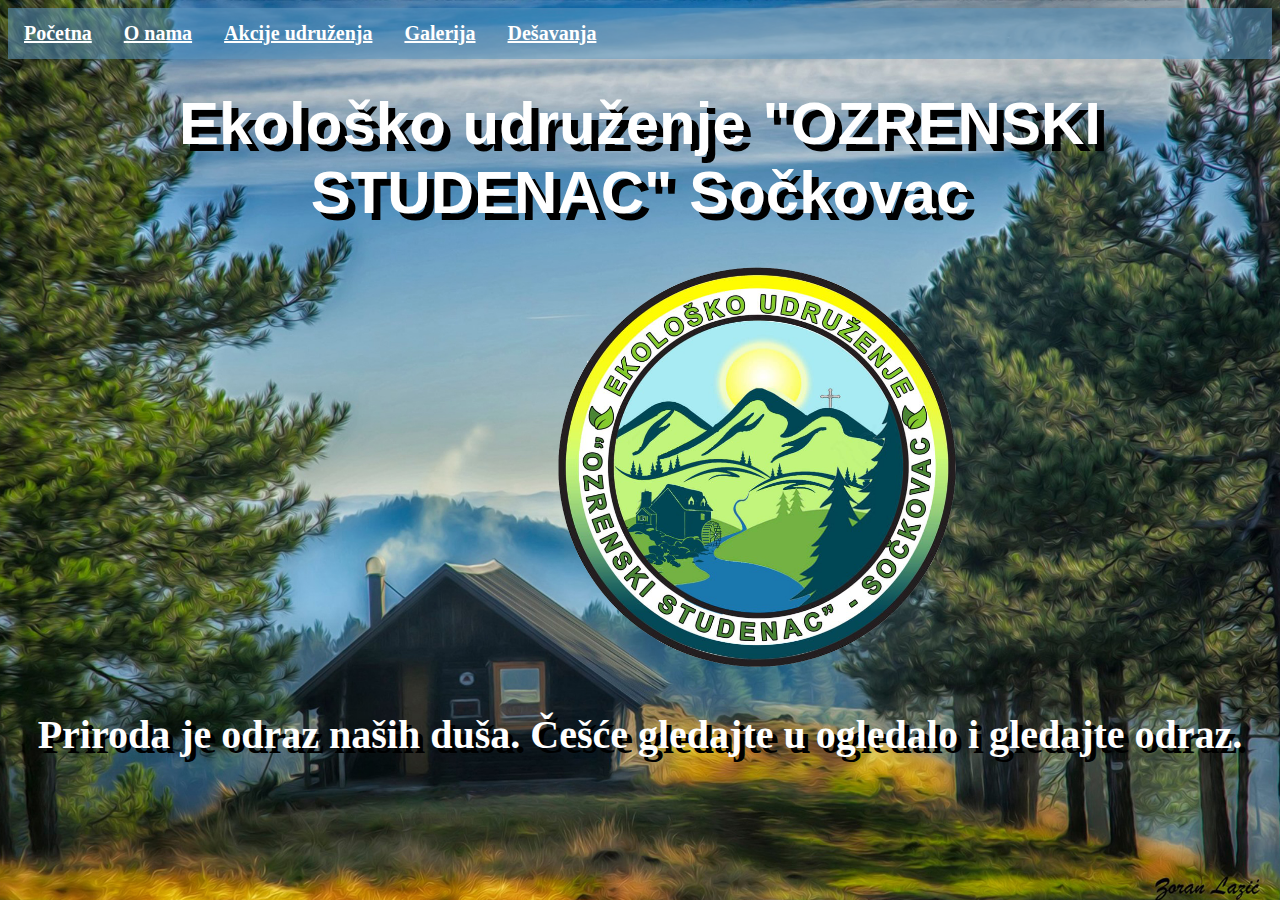
<file: index.html>
<!DOCTYPE html>
<html>
<meta name="viewport" content="width=device-width, initial-scale=1">
<head>
<link rel="stylesheet" href="mystyle.css">
</head>



<body>


<ul>

<li><a href="index.html">Početna</a></li>
<li><a href="index1.html">O nama</a></li>
<li><a href="index2.html">Akcije udruženja</a></li>
<li><a href="index3.html">Galerija</a></li>
<li><a href="index4.html">Dešavanja</a></li>

</div>


</ul>



<h1> Ekološko udruženje <strong>"OZRENSKI STUDENAC"</strong> Sočkovac </h1>


<img src="1.png" alt="logo" height="400px" width:"400px">

<h3>Priroda je odraz naših duša. Češće gledajte u ogledalo i gledajte odraz.</h3>


</body>
</html>
</file>
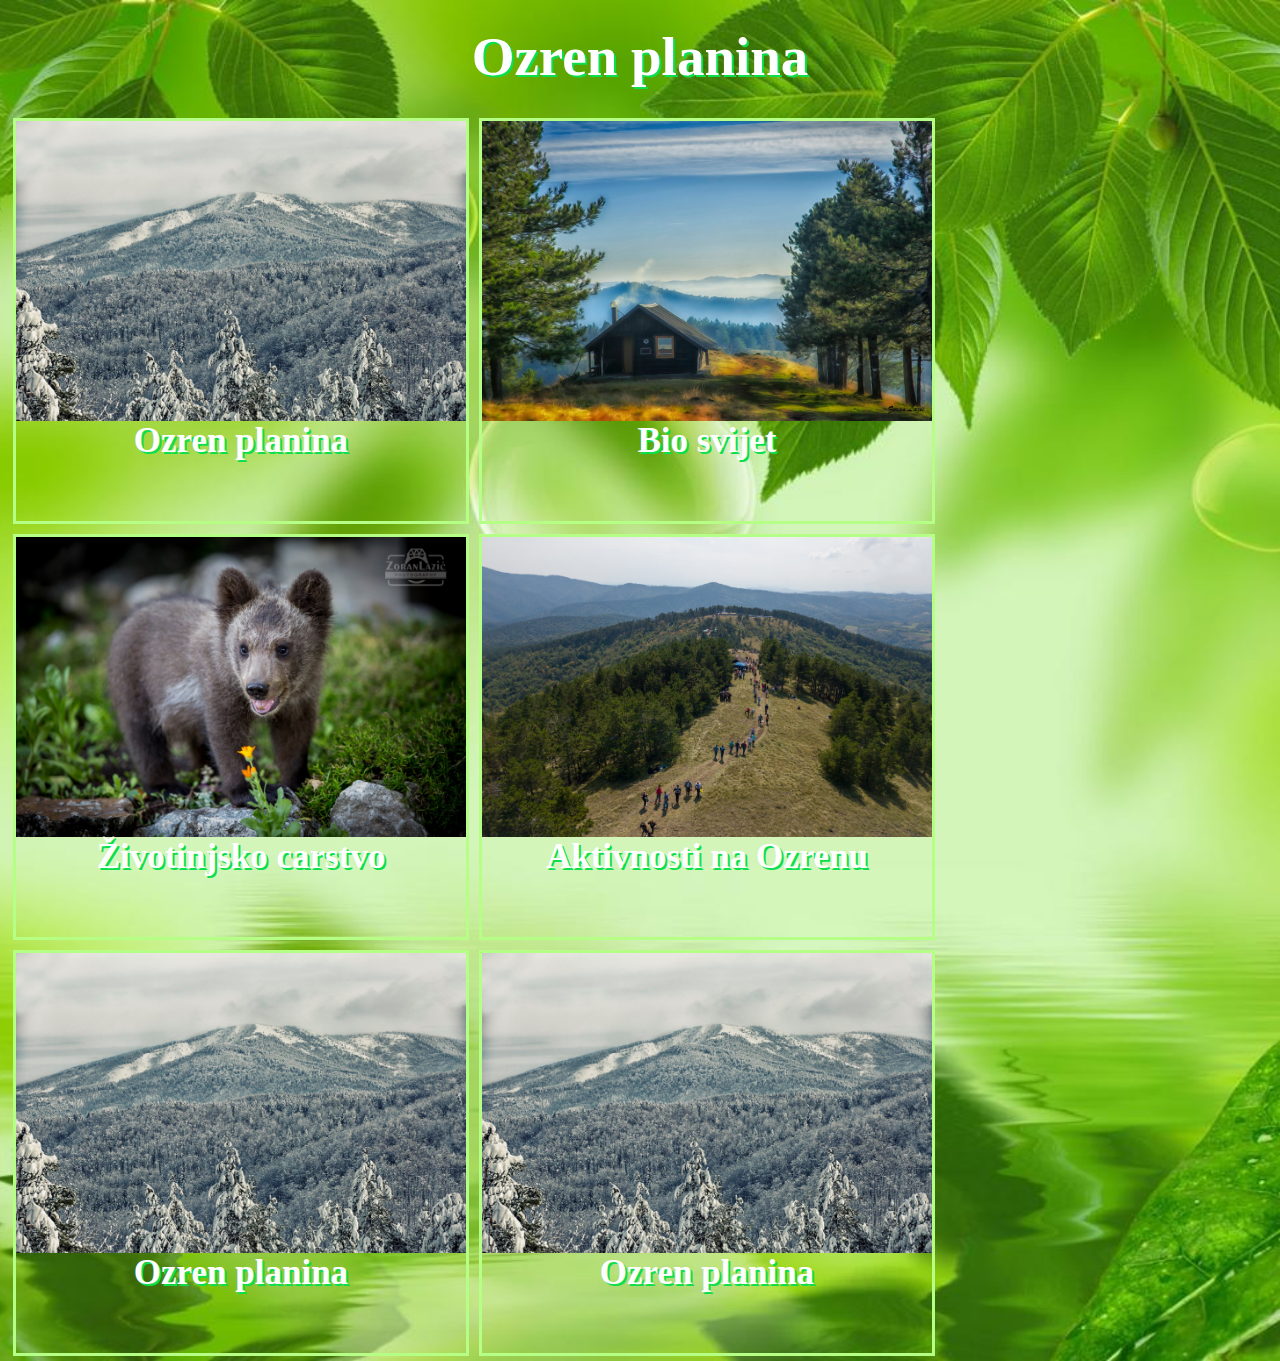
<file: biosvijet.html>
<!DOCTYPE>
<html>
<head>
<link rel="stylesheet" href="biosvijet.css">
</head>


<body>


<h2> Ozren planina <h2>


<div class="gallery">
  <a target="_blank" href="img_5terre.jpg">
    <img src="2.jpg" alt="Cinque Terre" width="600" height="400">
  </a>
  <div class="desc">Ozren planina</div>
</div>

<div class="gallery">
  <a target="_blank" href="img_forest.jpg">
    <img src="3.jpg" alt="Forest" width="600" height="400">
  </a>
  <div class="desc">Bio svijet</div>
</div>

<div class="gallery">
  <a target="_blank" href="img_lights.jpg">
    <img src="4.jpg" alt="Northern Lights" width="600" height="400">
  </a>
  <div class="desc">Životinjsko carstvo</div>
</div>

<div class="gallery">
  <a target="_blank" href="https://www.w3schools.com/css/css_image_gallery.asp">
    <img src="5.jpg" alt="Mountains" width="600" height="400">
  </a>
  <div class="desc">Aktivnosti na Ozrenu</div>
  </div>
  
<div class="gallery">
  <a target="_blank" href="img_5terre.jpg">
    <img src="2.jpg" alt="Cinque Terre" width="600" height="400">
  </a>
  <div class="desc">Ozren planina</div>
</div>

<div class="gallery">
  <a target="_blank" href="img_5terre.jpg">
   <img src="2.jpg" alt="Cinque Terre" width="600" height="400">
  </a>
  <div class="desc">Ozren planina</div>
</div>

  
  </body>
  </html>
</file>
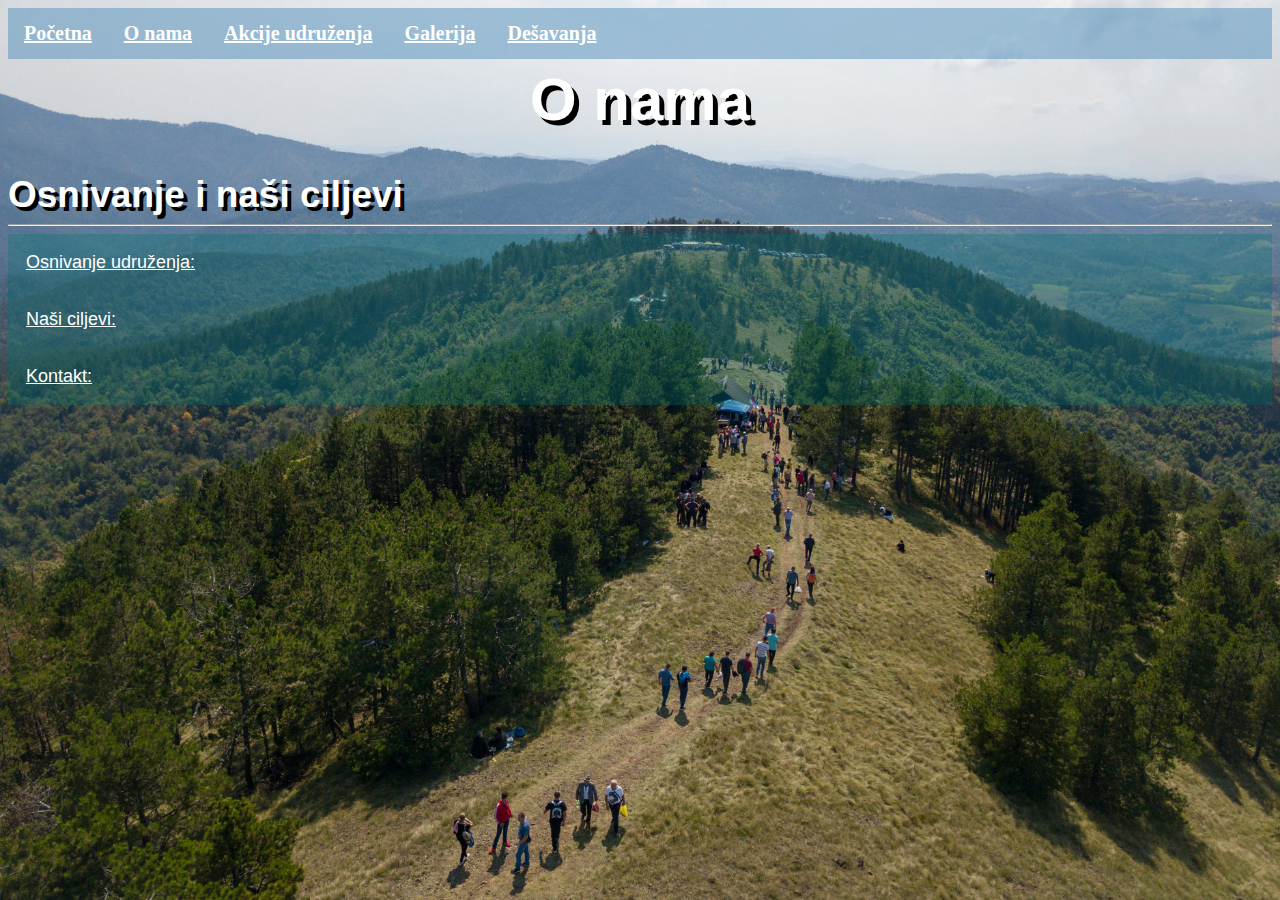
<file: index1.html>
<!DOCTYPE html>
<html>
<meta name="viewport" content="width=device-width, initial-scale=1">
<head>
<link rel="stylesheet" href="mystyle1.css">
</head>
<body>

<ul>

<li><a href="index.html">Početna</a></li>
<li><a href="index1.html">O nama</a></li>
<li><a href="index2.html">Akcije udruženja</a></li>
<li><a href="index3.html">Galerija</a></li>
<li><a href="index4.html">Dešavanja</a></li>

</ul>


<h1> O nama </h1>
<h3> Osnivanje i naši ciljevi</h3><hr>
<button class="lista">Osnivanje udruženja:</button>
<div class="panel">
<p>Početkom januara 2022.godine u opštini Petrovo osnovano je Ekološko udruženje „Ozrenski Studenac“
 Sočkovac,koje je rezultat straha mještana od mogućih većih zagađenja na ovom području.
 Naše udruženje trenutno broji oko članova, s tim da je taj broj svakim danom sve veći. Na platformi Facebook 
 trenutno imamo 1.1 hiljadu članova koji svakodnevno prate dešavanja udruženja i učestvuju u promovisanju 
 istog, podržavaju naše udruženje i akcije ovog udruženja.
</p>
</div>




<button class="lista">Naši ciljevi:</button>
<div class="panel">
<p>-Očuvanje zdrave životne sredine sela Sočkovac i šireg područija planine Ozren
-Aktivan rad u zakonodavnoj inicijativi, predlaganje izmjena i dopuna zakona i drugih
opštih akata i njihovo uskladivanje sa realnim potrebama članova udruženja
-Zauzimanje zajedničkih stavova članova udruženja po pitanju saradnje sa nadležnim
ministarstvom, kao i drugim ministarstvima i nadležnim organima te zastupanje interesa članova udruženja
-Formiranje ekoloških standarada, te edukacija stanovništva u pogledu očuvanja prirode i prirodnih bogatstava
-Povezivanje sa drugim strukovnim udruženjima u zemlji i inostranstvu, kao i formiranje strategije razvoja područija
 planine Ozren
-Rad na sanaciji divljih deponija i rješavanja problema u vezi nelegalnog odlaganja otpada
-Zalaganje za proglašenju šireg područija planine Ozren u zaštićeno područije prirode
(nacionalni park ili park prirode) kako je predvideno prostornim planom Republike
Srpske od 2015-2025. godine
-Promocija seoskog turizma i proizvodnje organske hrane u skladu sa ekološkim
standardima Evropske unije
-Edukacija stanovništva u cilju podizanja ekološke svjesti građana
-Očuvanje tradicije i običaja stanovništva Ozrena
-Očuvanje i prirodnih bogatstava i resursa (šuma, voda, rudnih bogatstava i životinja) na planini Ozren
-Učešće u projektima vezanim za zaštitu životne sredine i opstanka seoskih
domaćinstava
</p>
</div>

<button class="lista">Kontakt: </button>
<div class="panel">
<p>
Lokacija: Kamenici broj 5 Sočkovac<br>
<br>
Kontakt telefon: 066/016-194<br>
<br>
<a href="https://www.facebook.com/groups/487302796146429"  target="_blank">Facebook grupa: Ekološko udruženje "OZRENSKI STUDENAC" Sočkovac</a></p>

</p>
</div>


<script>
var acc = document.getElementsByClassName("lista");
var i;

for (i = 0; i < acc.length; i++) {
  acc[i].addEventListener("click", function() {
    this.classList.toggle("active");
    var panel = this.nextElementSibling;
    if (panel.style.display === "block") {
      panel.style.display = "none";
    } else {
      panel.style.display = "block";
    }
  });
}
</script>



</body>
</html>
</file>
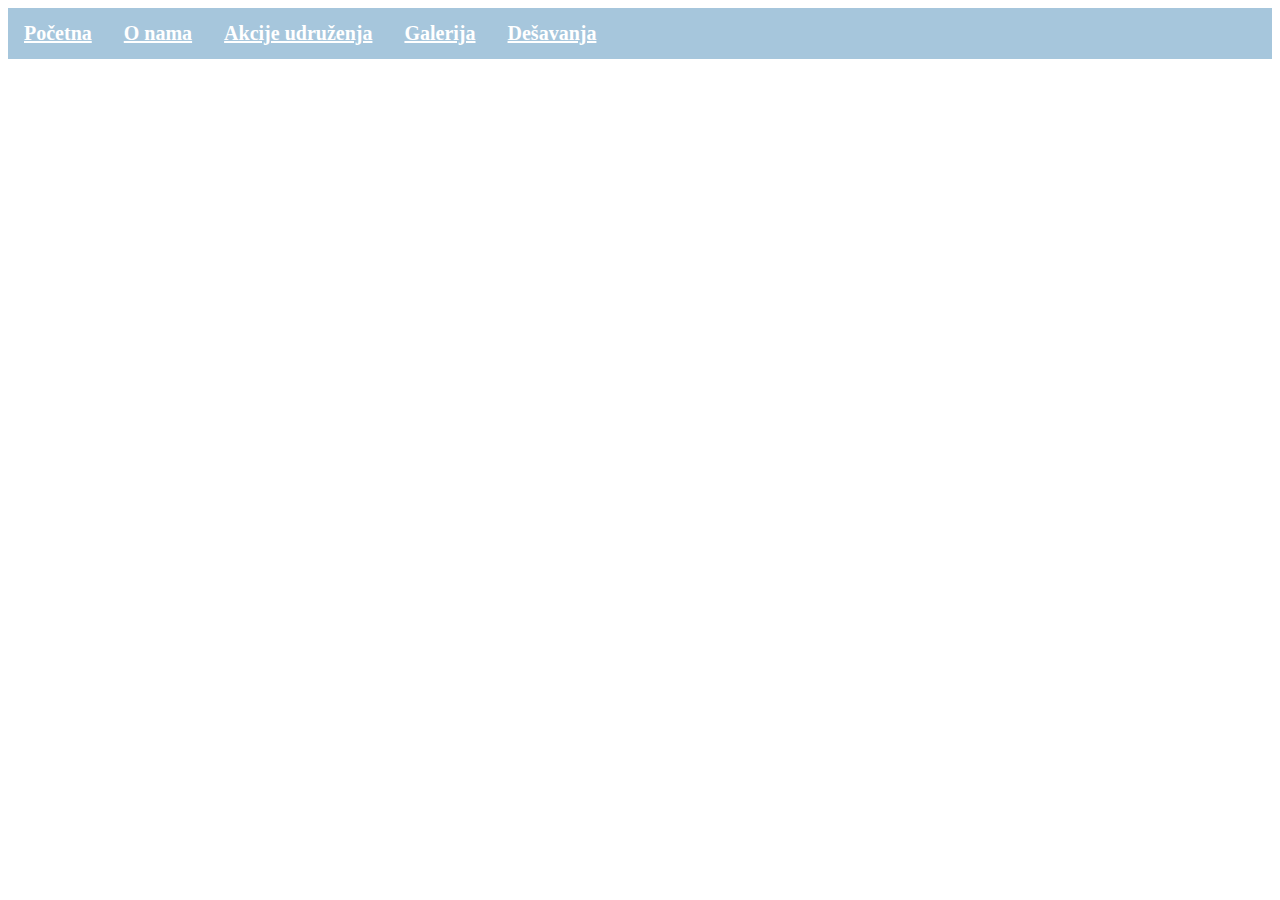
<file: index2.html>
<!DOCTYPE html>
<html>
<meta name="viewport" content="width=device-width, initial-scale=1">
<head>
<link rel="stylesheet" href="mystyle2.css">
</head>
<body>

<ul>

<li><a href="index.html">Početna</a></li>
<li><a href="index1.html">O nama</a></li>
<li><a href="index2.html">Akcije udruženja</a></li>
<li><a href="index3.html">Galerija</a></li>
<li><a href="index4.html">Dešavanja</a></li>

</ul>




</body>
</html>
</file>
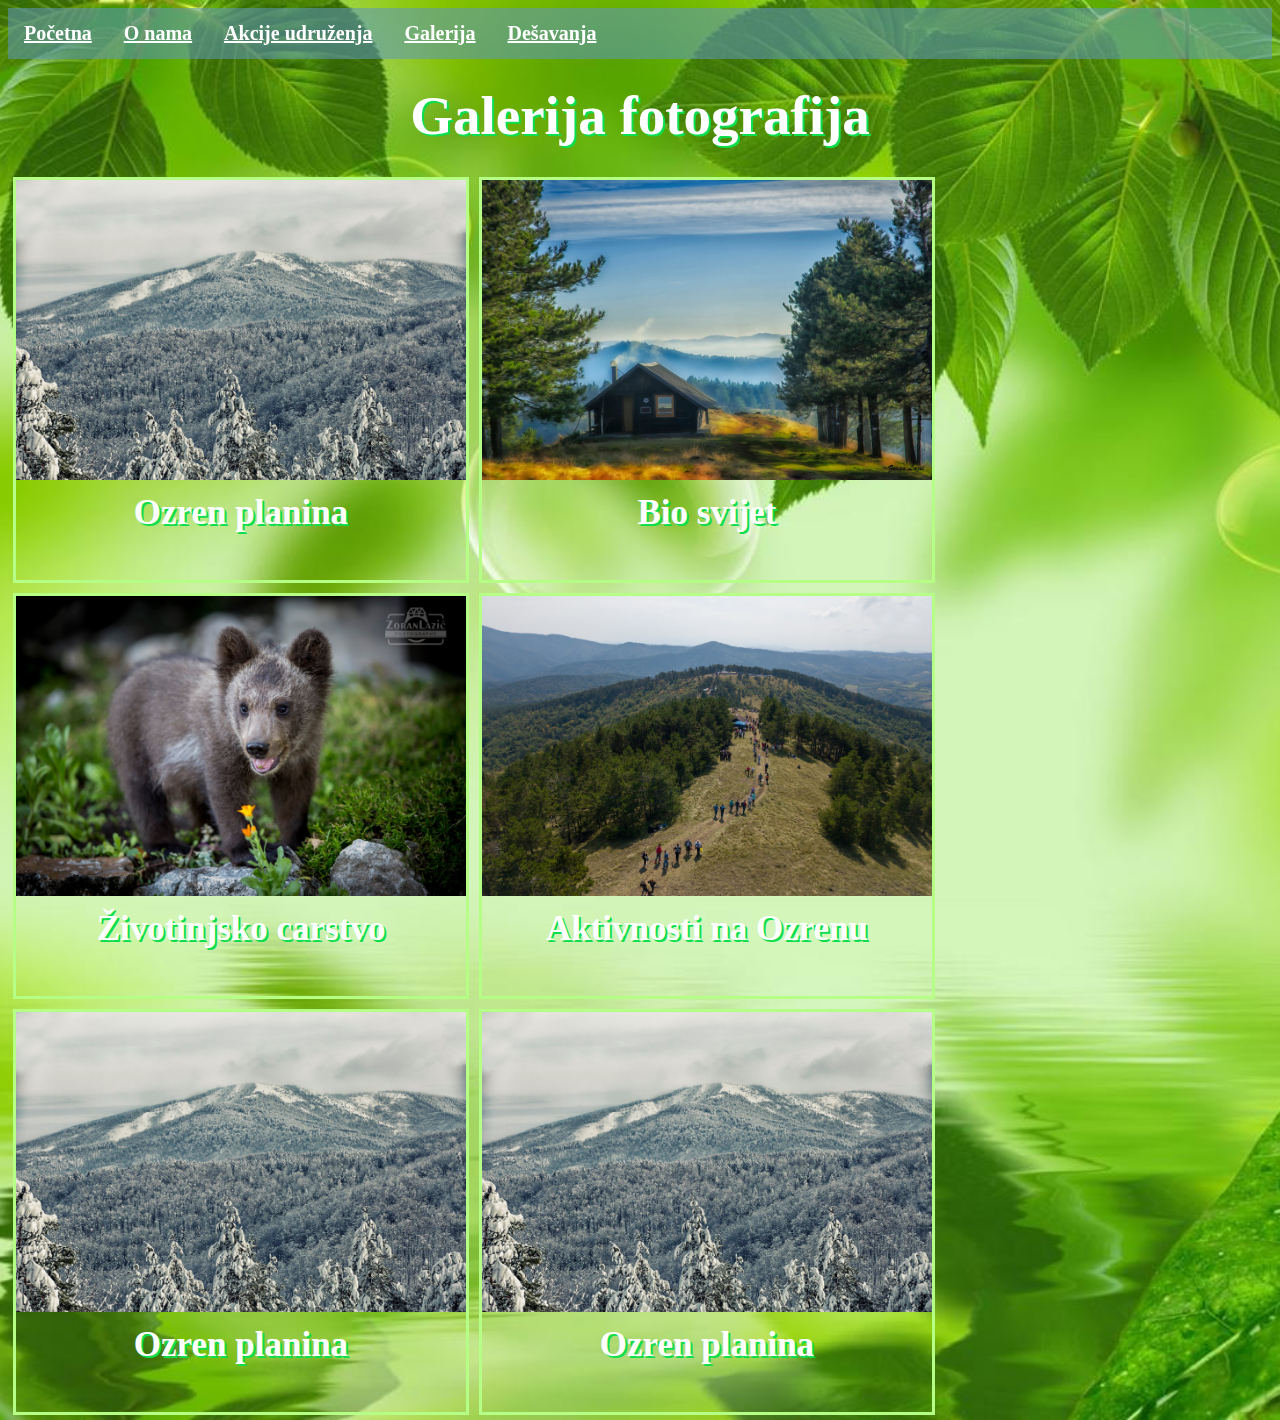
<file: index3.html>
<!DOCTYPE html>
<html>
<meta name="viewport" content="width=device-width, initial-scale=1">
<head>
<link rel="stylesheet" href="mystyle3.css">
</head>



<body>


<ul>

<li><a href="index.html">Početna</a></li>
<li><a href="index1.html">O nama</a></li>
<li><a href="index2.html">Akcije udruženja</a></li>
<li><a href="index3.html">Galerija</a></li>
<li><a href="index4.html">Dešavanja</a></li>

</ul>


<h2> Galerija fotografija <h2>


<div class="gallery">
  <a target="_blank" href="Ozrenplanina.html">
    <img src="2.jpg" alt="Cinque Terre" width="600" height="400">
  </a>
  <div class="desc">Ozren planina</div>
</div>

<div class="gallery">
  <a target="_blank" href="biosvijet.html">
    <img src="3.jpg" alt="Forest" width="600" height="400">
  </a>
  <div class="desc">Bio svijet</div>
</div>

<div class="gallery">
  <a target="_blank" href="zivotinjskocarstvo.html">
    <img src="4.jpg" alt="Northern Lights" width="600" height="400">
  </a>
  <div class="desc">Životinjsko carstvo</div>
</div>

<div class="gallery">
  <a target="_blank" href="https://www.w3schools.com/css/css_image_gallery.asp">
    <img src="5.jpg" alt="Mountains" width="600" height="400">
  </a>
  <div class="desc">Aktivnosti na Ozrenu</div>
  </div>
  
<div class="gallery">
  <a target="_blank" href="img_5terre.jpg">
    <img src="2.jpg" alt="Cinque Terre" width="600" height="400">
  </a>
  <div class="desc">Ozren planina</div>
</div>

<div class="gallery">
  <a target="_blank" href="img_5terre.jpg">
    <img src="2.jpg" alt="Cinque Terre" width="600" height="400">
  </a>
  <div class="desc">Ozren planina</div>
</div>

</body>
</html>
</file>
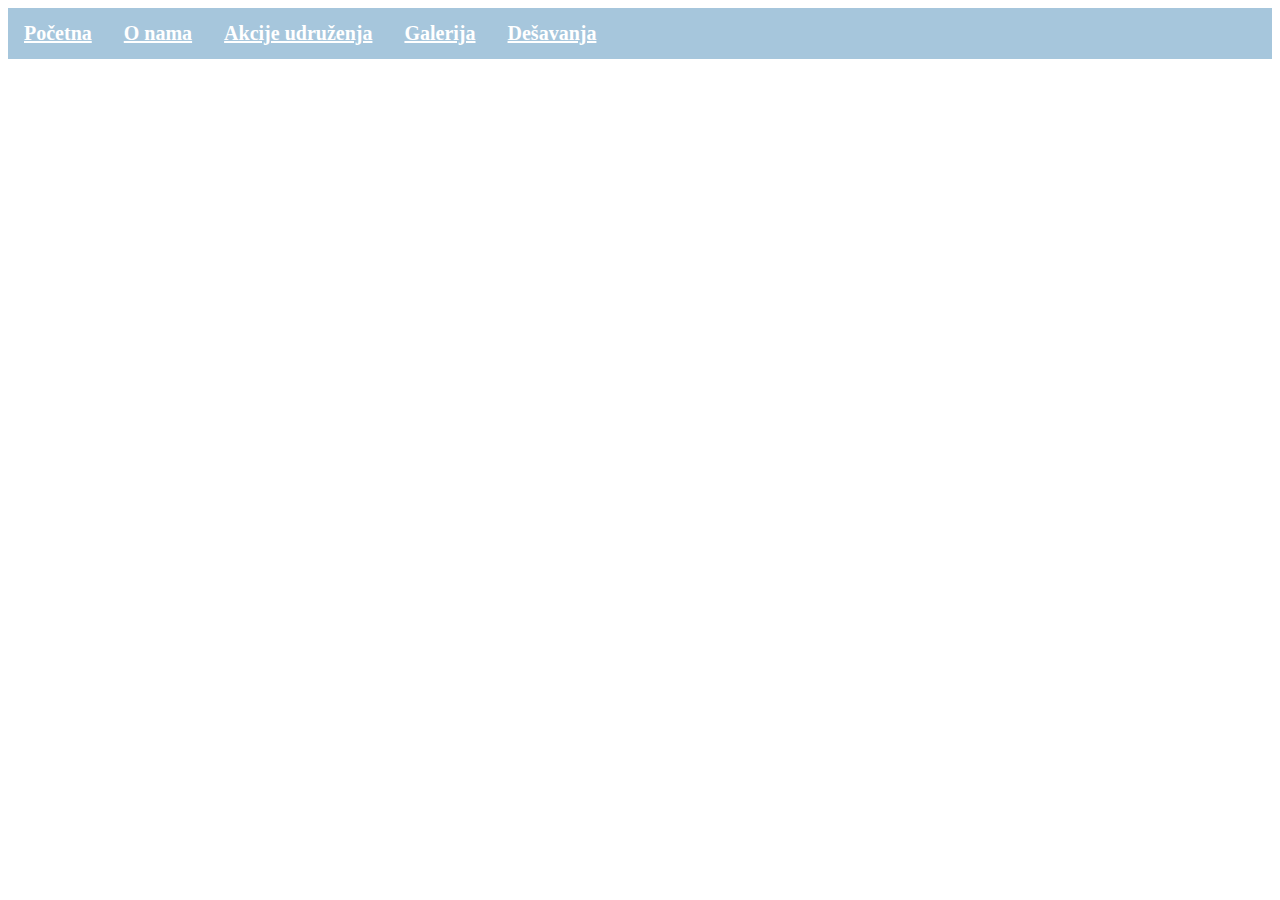
<file: index4.html>
<!DOCTYPE html>
<html>
<meta name="viewport" content="width=device-width, initial-scale=1">
<head>
<link rel="stylesheet" href="mystyle4.css">
</head>



<body>


<ul>

<li><a href="index.html">Početna</a></li>
<li><a href="index1.html">O nama</a></li>
<li><a href="index2.html">Akcije udruženja</a></li>
<li><a href="index3.html">Galerija</a></li>
<li><a href="index4.html">Dešavanja</a></li>

</ul>
</file>
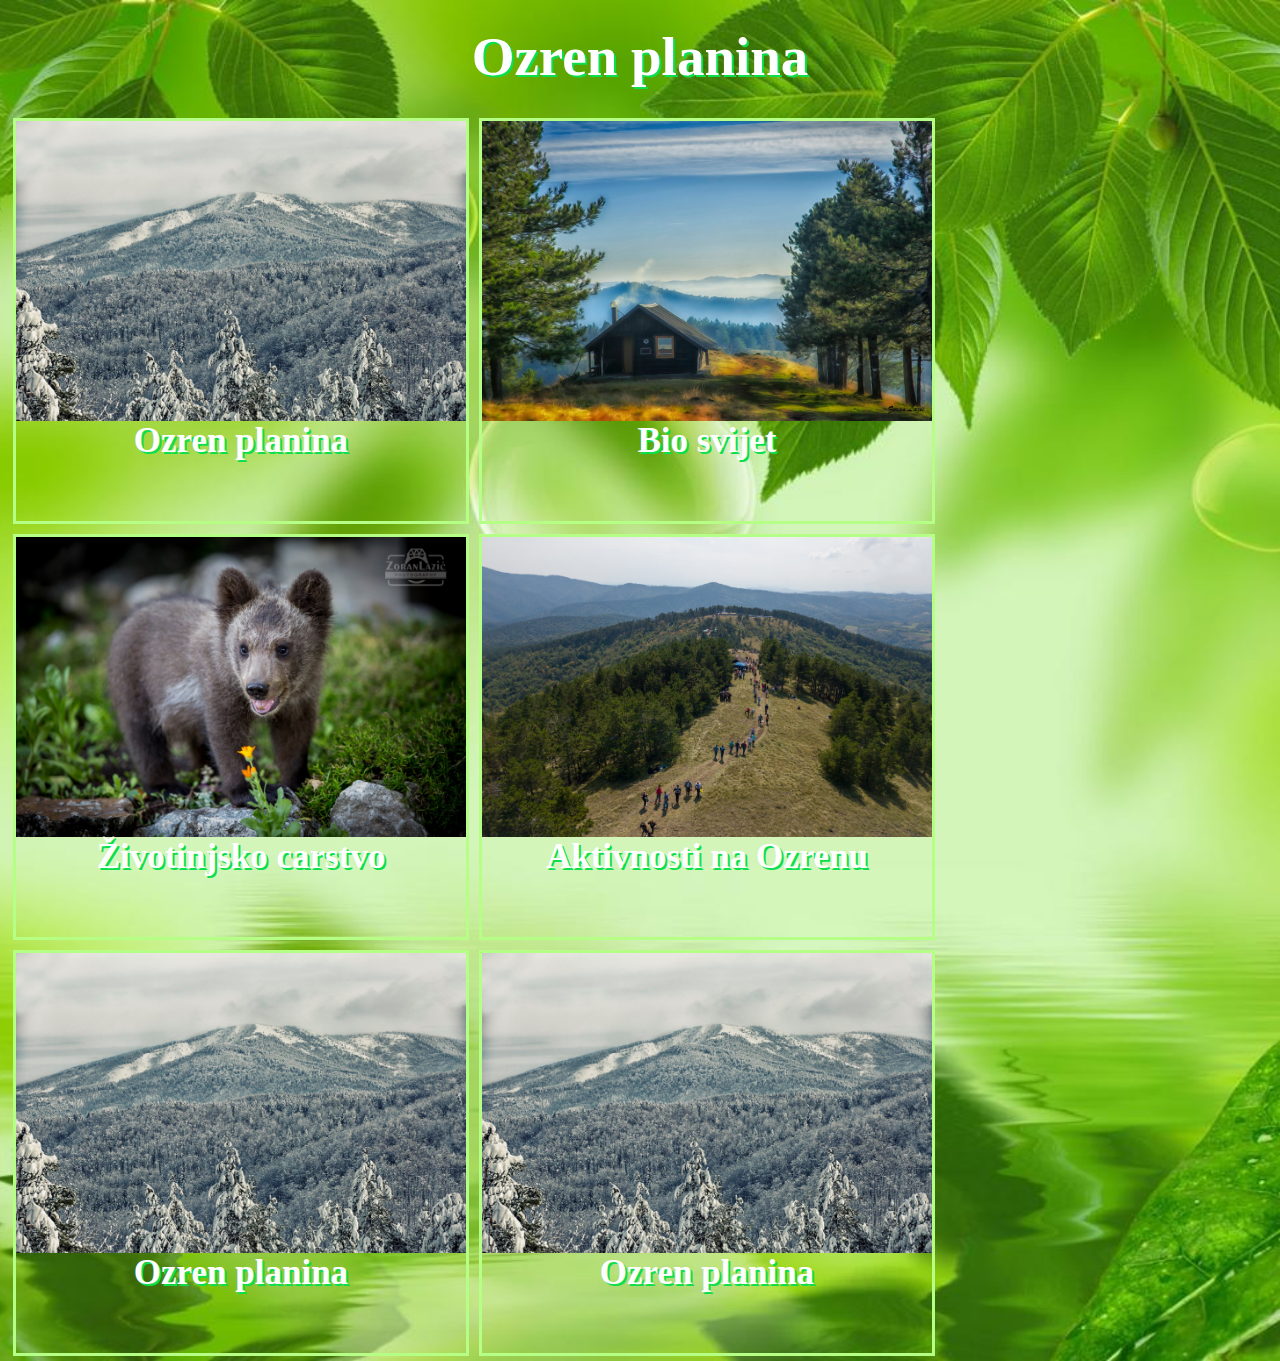
<file: Ozrenplanina.html>
<!DOCTYPE>
<html>
<head>
<link rel="stylesheet" href="ozrenplanina.css">
</head>


<body>


<h2> Ozren planina <h2>


<div class="gallery">
  <a target="_blank" href="img_5terre.jpg">
    <img src="2.jpg" alt="Cinque Terre" width="600" height="400">
  </a>
  <div class="desc">Ozren planina</div>
</div>

<div class="gallery">
  <a target="_blank" href="img_forest.jpg">
    <img src="3.jpg" alt="Forest" width="600" height="400">
  </a>
  <div class="desc">Bio svijet</div>
</div>

<div class="gallery">
  <a target="_blank" href="img_lights.jpg">
    <img src="4.jpg" alt="Northern Lights" width="600" height="400">
  </a>
  <div class="desc">Životinjsko carstvo</div>
</div>

<div class="gallery">
  <a target="_blank" href="https://www.w3schools.com/css/css_image_gallery.asp">
    <img src="5.jpg" alt="Mountains" width="600" height="400">
  </a>
  <div class="desc">Aktivnosti na Ozrenu</div>
  </div>
  
<div class="gallery">
  <a target="_blank" href="img_5terre.jpg">
    <img src="2.jpg" alt="Cinque Terre" width="600" height="400">
  </a>
  <div class="desc">Ozren planina</div>
</div>

<div class="gallery">
  <a target="_blank" href="img_5terre.jpg">
   <img src="2.jpg" alt="Cinque Terre" width="600" height="400">
  </a>
  <div class="desc">Ozren planina</div>
</div>

  
  </body>
  </html>
</file>
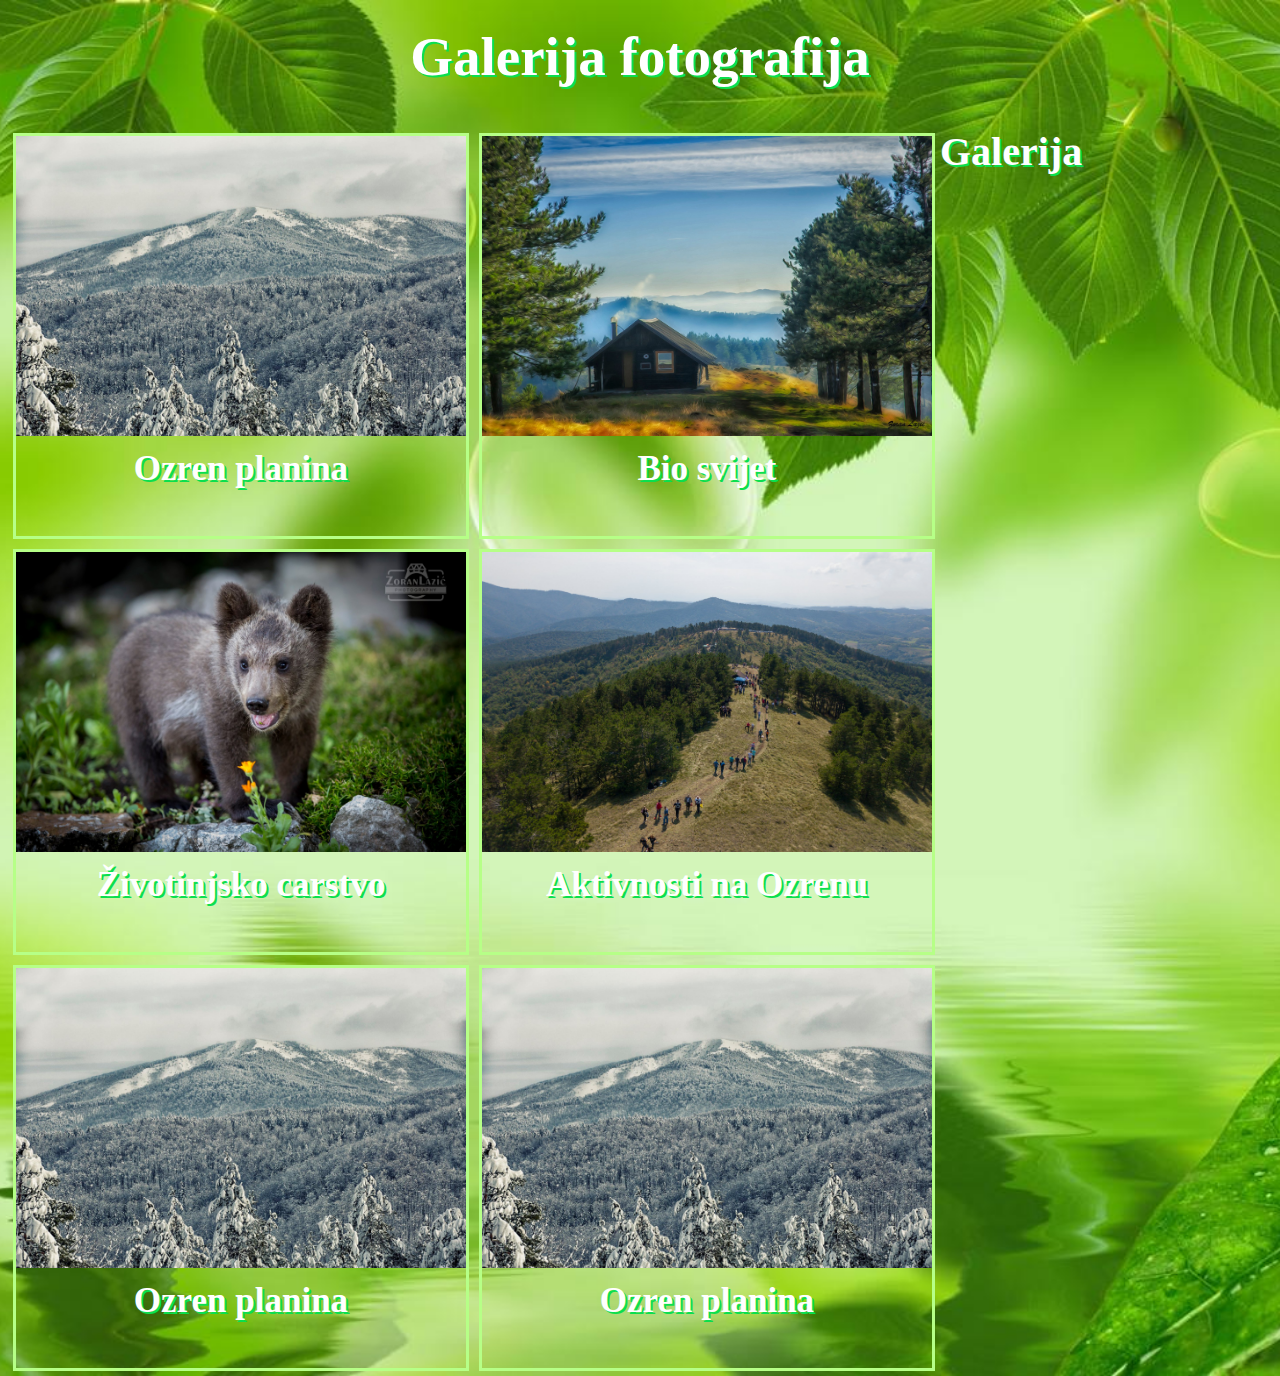
<file: zivotinjskocarstvo.html>
<!DOCTYPE html>
<html>
<meta name="viewport" content="width=device-width, initial-scale=1">
<head>
<link rel="stylesheet" href="zivotinjskocarstvo.css">
</head>



<body>



<h2> Galerija fotografija <h2>


<div class="gallery">
  <a target="_blank" href="Ozrenplanina.html">
    <img src="2.jpg" alt="Cinque Terre" width="600" height="400">
  </a>
  <div class="desc">Ozren planina</div>
</div>

<div class="gallery">
  <a target="_blank" href="zivotinjskocarstvo.html">
    <img src="3.jpg" alt="Forest" width="600" height="400">
  </a>
  <div class="desc">Bio svijet</div>
</div>

<div class="gallery">
  <a target="_blank" href="ozrenplanina.html">
    <img src="4.jpg" alt="Northern Lights" width="600" height="400">
  </a>
  <div class="desc">Životinjsko carstvo</div>
</div>

<div class="gallery">
  <a target="_blank" href="https://www.w3schools.com/css/css_image_gallery.asp">
    <img src="5.jpg" alt="Mountains" width="600" height="400">
  </a>
  <div class="desc">Aktivnosti na Ozrenu</div>
  </div>
  
<div class="gallery">
  <a target="_blank" href="img_5terre.jpg">
    <img src="2.jpg" alt="Cinque Terre" width="600" height="400">
  </a>
  <div class="desc">Ozren planina</div>
</div>

<div class="gallery">
  <a target="_blank" href="img_5terre.jpg">
    <img src="2.jpg" alt="Cinque Terre" width="600" height="400">
  </a>
  <div class="desc">Ozren planina</div>
</div>

<div class="Galery">
<a href="index3.html">
<p> Galerija </p>

</div>




</body>
</html>
</file>
<file: mystyle.css>
body { 
   background-image: url('3.jpg');
  height: 100%;
  background-repeat: no-repeat;
  background-size: cover;

	  }
	  

	 ul{
		 list-style-type: none;
		 margin:0;
		 padding:0;
		 overflow: hidden;
         background-color:rgba(92, 151, 191, 0.55);
		 position: -webkit-sticky;
         position: sticky;
	     top:0;
		 }
		
		
	   li{
         display:inline;	
		float:left;
		font-size:20px;

	  }		 
		 
    li a{ 
	 display: block;
	 color:white;
	 text-align:center;
	 padding:14px 16px;
	 font-weight:bold;
	 text-decoration:underline;
	 }
	 li a:hover{
		 background-color:  rgb(92, 151, 191);
	 }
	
	  
	  h1{
	      margin-top:30px;
	      text-align:center;
	      font-size: 60px;
	      font-family:Tahoma, sans-serif;
	      color:white;
	      text-shadow: 7px 7px #000000 ;
		  
	  } 


	  
	  
	  img{ margin-left:550px;
	  }
	  
	  h3{font-size:40px;
	  color:white;
	  text-shadow: 5px 5px #000000;
	  text-align:center;
	  font-family:URW Chancery L, cursive;
	  }
</file>
<file: biosvijet.css>
body{
		 background-image: url('22.jpg');
		 background-position: center;
         background-repeat: no-repeat;
         background-size: cover;

	 }
	 
	 h2{  
	     margin-top:25px;
		 margin-bottom:5px;
		 font-size:55px;
		 font-family:"Book Antiqua";
		 font-weight:bold;
		 text-align:center;
		 color:white;
		 text-shadow: 2px 2px rgb(11, 223, 78);
	 }
	 
div.gallery {
  margin: 5px;
  border: 3px solid #b6ff87;
  float: left;
  width: 450px;
  height:400px;
}

div.gallery:hover {
  border: 3px solid #feff51;
  text-decoration:none;
}

div.gallery img {
  width:100%;
  height: 300px;
  
}

div.desc{
  padding: -11px;
  text-align: center;
  font-size:35px;

}
</file>
<file: mystyle1.css>
body{
	background-image: url('5.jpg');
  background-size: cover;
}



  ul{
		 list-style-type: none;
		 margin:0;
		 padding:0;
		 overflow: hidden;
         background-color:rgba(92, 151, 191, 0.55);
		 	position: -webkit-sticky;
        position: sticky;
	    top:0;
		}
		
		
	   li{
         display:inline;	
		float:left;
		font-size:20px;

	  }		 
		 
    li a{ 
	 display: block;
	 color:white;
	 text-align:center;
	 padding:14px 16px;
	 font-weight:bold;
	 text-decoration:underline;
	 }
	 li a:hover{
		 background-color: rgb(92, 151, 191);
	 }
	 
	 
	 
	 h1{
		 margin-top:6px;
		 text-align:center;
		 color:white;
		 text-shadow:5px 5px #000000;
		 font-size:60px;
		 font-family:Tahoma, sans-serif;
	
	
	 }
	 h3{
	     color:white;
		 text-shadow:4px 4px #000000;
		 font-size:37px;
		 font-family:Tahoma, sans-serif;
		 margin:0;
	 }
	 

	

    .lista{
		background-color: rgba(0, 115, 111, 0.3);
        color: white;
        cursor: pointer;
        padding: 18px;
        width: 100%;
        border: none;
        text-align: left;
        outline: none;
        font-size: 18px;
        transition: 0.4s;
		text-decoration:underline;

		
	 }
	 
	 .panel p{
		 color:white;
		 font-size:22px;
	 }
     
	 
	 
	 .active, .lista:hover {
      background-color:rgb(92, 151, 191);
}


	 .panel{
	  padding: 0 18px;
      display: none;
      background-color: rgba(0, 115, 111, 0.3);
      overflow: hidden;
	 }
	  p a{color:white;
	  text-decoration:none;
	  }
	  p a:hover {
		  text-decoration:underline;
	  }
</file>
<file: mystyle2.css>
ul{
		 list-style-type: none;
		 margin:0;
		 padding:0;
		 overflow: hidden;
         background-color:rgba(92, 151, 191, 0.55);
		 	position: -webkit-sticky;
        position: sticky;
	    top:0;
		}
		
		
	   li{
         display:inline;	
		float:left;
		font-size:20px;

	  }		 
		 
    li a{ 
	 display: block;
	 color:white;
	 text-align:center;
	 padding:14px 16px;
	 font-weight:bold;
	 text-decoration:underline;
	 }
	 li a:hover{
		 background-color: rgb(92, 151, 191);
	 }
</file>
<file: mystyle3.css>
body{
		 background-image: url('22.jpg');
		 background-position: center;
         background-repeat: no-repeat;
         background-size: cover;

	 }
	 
	 
	 ul{
		 list-style-type: none;
		 margin:0;
		 padding:0;
		 overflow: hidden;
         background-color:rgba(92, 151, 191, 0.55);
		 	position: -webkit-sticky;
        position: sticky;
	    top:0;
		}
		
		
	   li{
         display:inline;	
		float:left;
		font-size:20px;

	  }		 
		 
    li a{ 
	 display: block;
	 color:white;
	 text-align:center;
	 padding:14px 16px;
	 font-weight:bold;
	 text-decoration:underline;
	 }
	 li a:hover{
		 background-color:  rgb(92, 151, 191);
	 }
	 
	 
	 h2{  
	     margin-top:25px;
		 margin-bottom:5px;
		 font-size:55px;
		 font-family:"Book Antiqua";
		 font-weight:bold;
		 text-align:center;
		 color:white;
		 text-shadow: 2px 2px rgb(11, 223, 78);
	 }
	 
div.gallery {
  margin: 5px;
  border: 3px solid #b6ff87;
  float: left;
  width: 450px;
  height:400px;
}

div.gallery:hover {
  border: 3px solid #feff51;
  text-decoration:none;
}

div.gallery img {
  width:100%;
  height: 300px;
  
}

div.desc{
  padding: -11px;
  text-align: center;
  font-size:35px;

}
</file>
<file: mystyle4.css>
ul{
		 list-style-type: none;
		 margin:0;
		 padding:0;
		 overflow: hidden;
         background-color:rgba(92, 151, 191, 0.55);
		 	position: -webkit-sticky;
        position: sticky;
	    top:0;
		}
		
		
	   li{
         display:inline;	
		float:left;
		font-size:20px;

	  }		 
		 
    li a{ 
	 display: block;
	 color:white;
	 text-align:center;
	 padding:14px 16px;
	 font-weight:bold;
	 text-decoration:underline;
	 }
	 li a:hover{
		 background-color:rgb(92, 151, 191);
	 }
</file>
<file: ozrenplanina.css>
body{
		 background-image: url('22.jpg');
		 background-position: center;
         background-repeat: no-repeat;
         background-size: cover;

	 }
	 
	 h2{  
	     margin-top:25px;
		 margin-bottom:5px;
		 font-size:55px;
		 font-family:"Book Antiqua";
		 font-weight:bold;
		 text-align:center;
		 color:white;
		 text-shadow: 2px 2px rgb(11, 223, 78);
	 }
	 
div.gallery {
  margin: 5px;
  border: 3px solid #b6ff87;
  float: left;
  width: 450px;
  height:400px;
}

div.gallery:hover {
  border: 3px solid #feff51;
  text-decoration:none;
}

div.gallery img {
  width:100%;
  height: 300px;
  
}

div.desc{
  padding: -11px;
  text-align: center;
  font-size:35px;

}
</file>
<file: zivotinjskocarstvo.css>
body{
		 background-image: url('22.jpg');
		 background-position: center;
         background-repeat: no-repeat;
         background-size: cover;

	 }
	 
	 h2{  
	     margin-top:25px;
		 margin-bottom:5px;
		 font-size:55px;
		 font-family:"Book Antiqua";
		 font-weight:bold;
		 text-align:center;
		 color:white;
		 text-shadow: 2px 2px rgb(11, 223, 78);
	 }
	 
div.gallery {
  margin: 5px;
  border: 3px solid #b6ff87;
  float: left;
  width: 450px;
  height:400px;
}

div.gallery:hover {
  border: 3px solid #feff51;
  text-decoration:none;
}

div.gallery img {
  width:100%;
  height: 300px;
  
}

div.desc{
  padding: -11px;
  text-align: center;
  font-size:35px;

}

.Galery p{
	text-decoration:none;
	text-align:left;
	font-size: 40px;
	color:white;
}

.Galery a{
	text-decoration:none;
}
</file>
